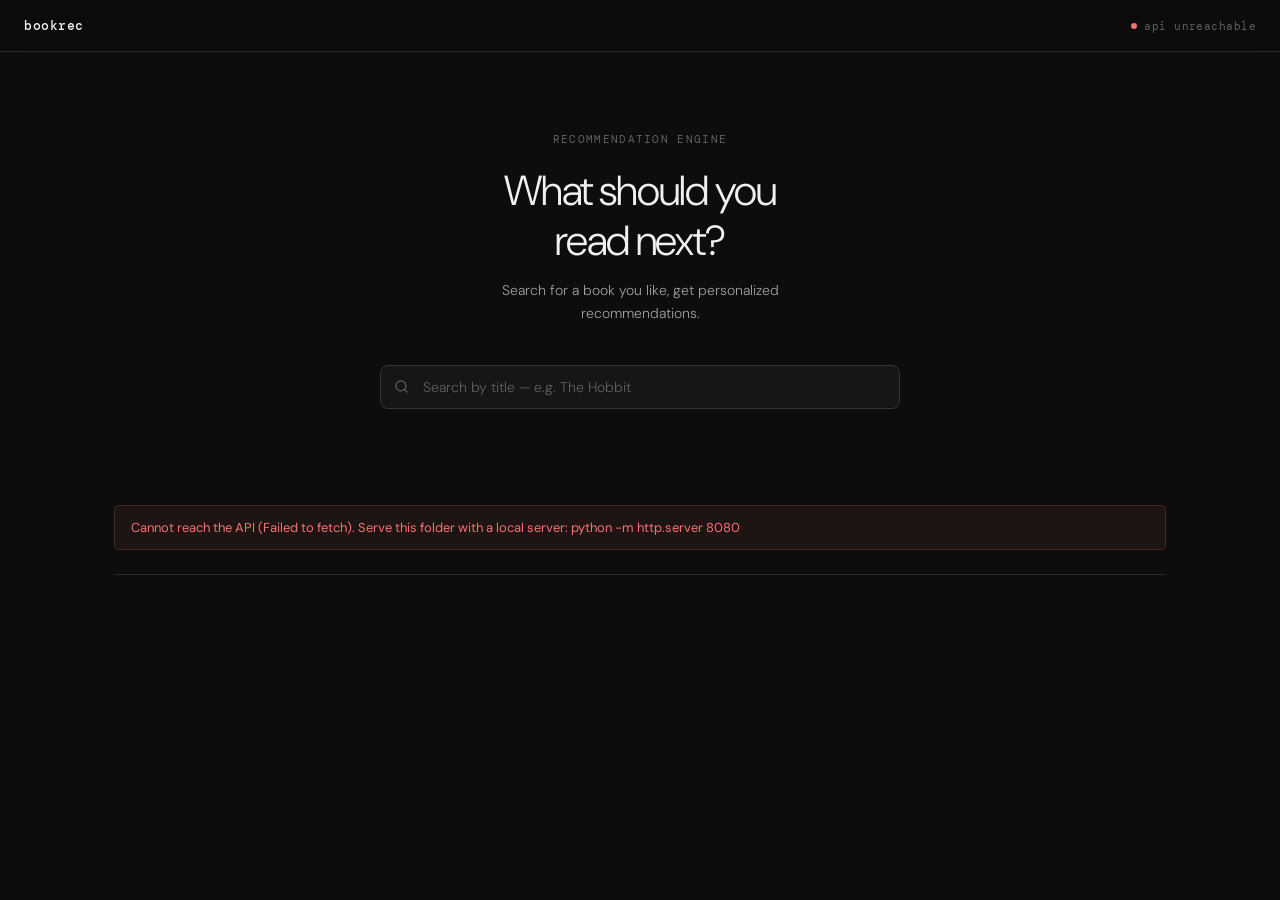
<file: src/ui/index.html>
<!DOCTYPE html>
<html lang="en">
<head>
<meta charset="UTF-8">
<meta name="viewport" content="width=device-width, initial-scale=1.0">
<title>BookRec — Recommendation Engine</title>
<link rel="preconnect" href="https://fonts.googleapis.com">
<link href="https://fonts.googleapis.com/css2?family=DM+Sans:ital,opsz,wght@0,9..40,300;0,9..40,400;0,9..40,500;1,9..40,300&family=DM+Mono:wght@400;500&display=swap" rel="stylesheet">
<link rel="stylesheet" href="styles.css">
</head>
<body>

<!-- ── NAV ── -->
<nav>
  <span class="nav-logo">bookrec</span>
  <div class="nav-status">
    <div class="status-pip" id="pip"></div>
    <span id="statusText">checking api…</span>
  </div>
</nav>

<!-- ── HERO ── -->
<section class="hero">
  <p class="hero-kicker">Recommendation Engine</p>
  <h1>What should you<br>read next?</h1>
  <p class="hero-sub">Search for a book you like, get personalized recommendations.</p>

  <div class="search-container">
    <div class="search-input-wrap">
      <svg class="search-icon" width="15" height="15" viewBox="0 0 24 24" fill="none" stroke="currentColor" stroke-width="2" stroke-linecap="round" stroke-linejoin="round">
        <circle cx="11" cy="11" r="8"/><line x1="21" y1="21" x2="16.65" y2="16.65"/>
      </svg>
      <input id="searchInput" type="text" placeholder="Search by title — e.g. The Hobbit" autocomplete="off" spellcheck="false"/>
      <button class="search-clear" id="clearBtn" title="Clear">
        <svg width="13" height="13" viewBox="0 0 24 24" fill="none" stroke="currentColor" stroke-width="2.5" stroke-linecap="round">
          <line x1="18" y1="6" x2="6" y2="18"/><line x1="6" y1="6" x2="18" y2="18"/>
        </svg>
      </button>
    </div>
    <div class="search-dropdown" id="dropdown"></div>
  </div>
</section>

<!-- ── MAIN ── -->
<div id="main">
  <div class="error-banner" id="errBanner"></div>

  <!-- Seed strip -->
  <div class="seed-strip" id="seedStrip">
    <span class="seed-badge">Seed</span>
    <div class="seed-info">
      <div class="seed-title"  id="seedTitle">—</div>
      <div class="seed-author" id="seedAuthor">—</div>
    </div>
    <div class="seed-stats" id="seedStats"></div>
  </div>

  <!-- Controls -->
  <div class="controls-bar" id="controlsBar">
    <div class="control-group">
      <label class="control-label" for="topKInput">Results per strategy</label>
      <div class="topk-wrap">
        <input type="range" id="topKRange" min="1" max="50" value="10" step="1">
        <input type="number" id="topKInput" min="1" max="50" value="10">
      </div>
    </div>
    <button class="refresh-btn" id="refreshBtn" title="Reload with new settings">
      <svg width="13" height="13" viewBox="0 0 24 24" fill="none" stroke="currentColor" stroke-width="2.5" stroke-linecap="round" stroke-linejoin="round">
        <polyline points="23 4 23 10 17 10"/><polyline points="1 20 1 14 7 14"/>
        <path d="M3.51 9a9 9 0 0 1 14.85-3.36L23 10M1 14l4.64 4.36A9 9 0 0 0 20.49 15"/>
      </svg>
      Reload
    </button>
  </div>

  <!-- Tabs + panels -->
  <div class="tabs-bar"   id="tabsBar"></div>
  <div id="panelsWrap"></div>
</div>

<!-- ── BOOK MODAL ── -->
<div class="modal-backdrop" id="modalBackdrop">
  <div class="modal" id="modal">
    <div class="modal-header">
      <div>
        <div class="modal-rank" id="modalRank"></div>
        <div class="modal-title"  id="modalTitle"></div>
        <div class="modal-author" id="modalAuthor"></div>
      </div>
      <button class="modal-close" id="modalClose" title="Close">
        <svg width="16" height="16" viewBox="0 0 24 24" fill="none" stroke="currentColor" stroke-width="2.5" stroke-linecap="round">
          <line x1="18" y1="6" x2="6" y2="18"/><line x1="6" y1="6" x2="18" y2="18"/>
        </svg>
      </button>
    </div>

    <div class="modal-stats" id="modalStats"></div>

    <div class="modal-section" id="modalDescSection">
      <div class="modal-section-label">Description</div>
      <div class="modal-desc" id="modalDesc"></div>
    </div>

    <div class="modal-section" id="modalTagsSection">
      <div class="modal-section-label">Subjects</div>
      <div class="modal-tags" id="modalTags"></div>
    </div>

    <div class="modal-score-row">
      <div class="modal-score-label">Relevance score</div>
      <div class="modal-score-bar-wrap">
        <div class="modal-score-bar" id="modalScoreBar"></div>
      </div>
      <div class="modal-score-val" id="modalScoreVal"></div>
    </div>
  </div>
</div>

<script src="app.js"></script>
</body>
</html>
</file>
<file: src/ui/styles.css>
*, *::before, *::after { box-sizing: border-box; margin: 0; padding: 0; }

:root {
  --bg:        #0d0d0d;
  --surface:   #161616;
  --surface2:  #1e1e1e;
  --border:    #2a2a2a;
  --border2:   #333;
  --text:      #f0f0f0;
  --text2:     #a0a0a0;
  --text3:     #606060;
  --green:     #4ade80;
  --red:       #f87171;
  --radius:    8px;
  --radius-sm: 5px;
}

html { scroll-behavior: smooth; }

body {
  font-family: 'DM Sans', sans-serif;
  background: var(--bg);
  color: var(--text);
  min-height: 100vh;
  -webkit-font-smoothing: antialiased;
}

/* ─── NAV ─── */
nav {
  display: flex;
  align-items: center;
  justify-content: space-between;
  padding: 0 24px;
  height: 52px;
  border-bottom: 1px solid var(--border);
  position: sticky;
  top: 0;
  background: rgba(13,13,13,0.92);
  backdrop-filter: blur(12px);
  z-index: 200;
}

.nav-logo {
  font-family: 'DM Mono', monospace;
  font-size: 13px;
  font-weight: 500;
  color: var(--text);
  letter-spacing: 0.04em;
}

.nav-status {
  display: flex;
  align-items: center;
  gap: 7px;
  font-family: 'DM Mono', monospace;
  font-size: 11px;
  color: var(--text3);
  letter-spacing: 0.04em;
}

.status-pip {
  width: 6px; height: 6px;
  border-radius: 50%;
  background: var(--text3);
  flex-shrink: 0;
  transition: background 0.4s;
}
.status-pip.ok  { background: var(--green); box-shadow: 0 0 6px rgba(74,222,128,0.4); }
.status-pip.err { background: var(--red); }

/* ─── HERO ─── */
.hero {
  display: flex;
  flex-direction: column;
  align-items: center;
  padding: 80px 24px 64px;
  text-align: center;
}

.hero-kicker {
  font-family: 'DM Mono', monospace;
  font-size: 11px;
  letter-spacing: 0.12em;
  color: var(--text3);
  text-transform: uppercase;
  margin-bottom: 20px;
}

.hero h1 {
  font-size: clamp(28px, 4vw, 42px);
  font-weight: 300;
  line-height: 1.2;
  letter-spacing: -0.025em;
  margin-bottom: 12px;
}

.hero-sub {
  font-size: 14px;
  color: var(--text2);
  font-weight: 300;
  max-width: 380px;
  line-height: 1.65;
  margin-bottom: 40px;
}

/* ─── SEARCH ─── */
.search-container {
  width: 100%;
  max-width: 520px;
  position: relative;
}

.search-input-wrap {
  position: relative;
  display: flex;
  align-items: center;
}

.search-icon {
  position: absolute;
  left: 14px;
  pointer-events: none;
  color: var(--text3);
}

#searchInput {
  width: 100%;
  height: 44px;
  padding: 0 40px 0 42px;
  background: var(--surface);
  border: 1px solid var(--border2);
  border-radius: var(--radius);
  font-family: 'DM Sans', sans-serif;
  font-size: 14px;
  font-weight: 300;
  color: var(--text);
  outline: none;
  transition: border-color 0.15s, box-shadow 0.15s;
}
#searchInput::placeholder { color: var(--text3); }
#searchInput:focus {
  border-color: #505050;
  box-shadow: 0 0 0 3px rgba(255,255,255,0.04);
}

.search-clear {
  position: absolute;
  right: 12px;
  background: none;
  border: none;
  color: var(--text3);
  cursor: pointer;
  padding: 4px;
  display: none;
  align-items: center;
  border-radius: 3px;
  transition: color 0.15s;
}
.search-clear:hover { color: var(--text); }
.search-clear.visible { display: flex; }

/* ─── DROPDOWN ─── */
.search-dropdown {
  position: absolute;
  top: calc(100% + 6px);
  left: 0; right: 0;
  background: var(--surface);
  border: 1px solid var(--border2);
  border-radius: var(--radius);
  overflow: hidden;
  box-shadow: 0 16px 48px rgba(0,0,0,0.6);
  z-index: 300;
  display: none;
}
.search-dropdown.open { display: block; }

.dropdown-item {
  display: flex;
  align-items: center;
  justify-content: space-between;
  gap: 12px;
  padding: 11px 14px;
  cursor: pointer;
  border-bottom: 1px solid var(--border);
  transition: background 0.1s;
}
.dropdown-item:last-child { border-bottom: none; }
.dropdown-item:hover { background: var(--surface2); }

.di-title {
  font-size: 13.5px;
  font-weight: 400;
  color: var(--text);
  white-space: nowrap;
  overflow: hidden;
  text-overflow: ellipsis;
  max-width: 290px;
}
.di-author {
  font-size: 12px;
  color: var(--text2);
  margin-top: 2px;
  font-weight: 300;
}
.di-meta {
  font-family: 'DM Mono', monospace;
  font-size: 11px;
  color: var(--text3);
  white-space: nowrap;
  flex-shrink: 0;
  text-align: right;
  line-height: 1.5;
}

.dropdown-msg {
  padding: 14px;
  font-size: 13px;
  color: var(--text3);
  text-align: center;
}

/* ─── MAIN ─── */
#main {
  max-width: 1100px;
  margin: 0 auto;
  padding: 32px 24px 80px;
  display: none;
}
#main.visible { display: block; }

/* ─── ERROR BANNER ─── */
.error-banner {
  padding: 12px 16px;
  background: rgba(248,113,113,0.07);
  border: 1px solid rgba(248,113,113,0.2);
  border-radius: var(--radius-sm);
  font-size: 13px;
  color: var(--red);
  margin-bottom: 24px;
  display: none;
  line-height: 1.5;
}
.error-banner.visible { display: block; }

/* ─── SEED STRIP ─── */
.seed-strip {
  display: none;
  align-items: center;
  gap: 14px;
  padding: 14px 18px;
  background: var(--surface);
  border: 1px solid var(--border2);
  border-radius: var(--radius);
  margin-bottom: 20px;
  animation: up 0.3s ease;
}
.seed-strip.visible { display: flex; }

.seed-badge {
  font-family: 'DM Mono', monospace;
  font-size: 10px;
  letter-spacing: 0.1em;
  text-transform: uppercase;
  color: var(--text3);
  background: var(--surface2);
  border: 1px solid var(--border);
  padding: 3px 8px;
  border-radius: 3px;
  flex-shrink: 0;
}

.seed-info { flex: 1; min-width: 0; }
.seed-title  { font-size: 14px; font-weight: 500; color: var(--text); }
.seed-author { font-size: 12px; color: var(--text2); font-weight: 300; margin-top: 1px; }

.seed-stats {
  font-family: 'DM Mono', monospace;
  font-size: 11px;
  color: var(--text3);
  text-align: right;
  line-height: 1.7;
  flex-shrink: 0;
}
.seed-stats b { color: var(--text2); font-weight: 500; }

/* ─── CONTROLS BAR ─── */
.controls-bar {
  display: none;
  align-items: center;
  justify-content: space-between;
  gap: 16px;
  padding: 12px 16px;
  background: var(--surface);
  border: 1px solid var(--border);
  border-radius: var(--radius);
  margin-bottom: 28px;
  animation: up 0.3s ease 0.05s both;
}
.controls-bar.visible { display: flex; }

.control-group {
  display: flex;
  align-items: center;
  gap: 12px;
}

.control-label {
  font-family: 'DM Mono', monospace;
  font-size: 11px;
  color: var(--text3);
  letter-spacing: 0.06em;
  white-space: nowrap;
}

.topk-wrap {
  display: flex;
  align-items: center;
  gap: 10px;
}

#topKRange {
  width: 120px;
  height: 2px;
  -webkit-appearance: none;
  background: var(--border2);
  border-radius: 1px;
  outline: none;
  cursor: pointer;
}
#topKRange::-webkit-slider-thumb {
  -webkit-appearance: none;
  width: 14px; height: 14px;
  border-radius: 50%;
  background: var(--text);
  cursor: pointer;
  transition: transform 0.1s;
}
#topKRange::-webkit-slider-thumb:hover { transform: scale(1.2); }
#topKRange::-moz-range-thumb {
  width: 14px; height: 14px;
  border-radius: 50%;
  background: var(--text);
  border: none;
  cursor: pointer;
}

#topKInput {
  width: 52px;
  height: 30px;
  padding: 0 8px;
  background: var(--surface2);
  border: 1px solid var(--border2);
  border-radius: var(--radius-sm);
  font-family: 'DM Mono', monospace;
  font-size: 12px;
  color: var(--text);
  outline: none;
  text-align: center;
  transition: border-color 0.15s;
  -moz-appearance: textfield;
}
#topKInput::-webkit-inner-spin-button,
#topKInput::-webkit-outer-spin-button { -webkit-appearance: none; }
#topKInput:focus { border-color: #505050; }

.refresh-btn {
  display: flex;
  align-items: center;
  gap: 7px;
  padding: 7px 14px;
  background: var(--surface2);
  border: 1px solid var(--border2);
  border-radius: var(--radius-sm);
  font-family: 'DM Sans', sans-serif;
  font-size: 12.5px;
  font-weight: 400;
  color: var(--text2);
  cursor: pointer;
  transition: background 0.15s, color 0.15s, border-color 0.15s;
  white-space: nowrap;
}
.refresh-btn:hover {
  background: var(--border);
  color: var(--text);
  border-color: #444;
}
.refresh-btn:disabled {
  opacity: 0.4;
  cursor: not-allowed;
}

/* ─── TABS ─── */
.tabs-bar {
  display: flex;
  overflow-x: auto;
  scrollbar-width: none;
  border-bottom: 1px solid var(--border);
  margin-bottom: 24px;
}
.tabs-bar::-webkit-scrollbar { display: none; }

.tab-btn {
  padding: 9px 15px;
  font-family: 'DM Sans', sans-serif;
  font-size: 13px;
  font-weight: 400;
  color: var(--text3);
  background: none;
  border: none;
  border-bottom: 1.5px solid transparent;
  margin-bottom: -1px;
  cursor: pointer;
  white-space: nowrap;
  transition: color 0.15s, border-color 0.15s;
}
.tab-btn:hover { color: var(--text2); }
.tab-btn.active { color: var(--text); border-bottom-color: var(--text); }

/* ─── PANELS ─── */
.panel { display: none; }
.panel.active { display: block; animation: up 0.2s ease; }

.panel-desc {
  display: flex;
  align-items: flex-start;
  gap: 9px;
  padding: 10px 14px;
  background: var(--surface);
  border: 1px solid var(--border);
  border-radius: var(--radius-sm);
  font-size: 12.5px;
  color: var(--text2);
  font-weight: 300;
  line-height: 1.55;
  margin-bottom: 18px;
}
.panel-desc svg { flex-shrink: 0; margin-top: 1px; opacity: 0.5; }

/* ─── BOOK GRID ─── */
.book-grid {
  display: grid;
  grid-template-columns: repeat(auto-fill, minmax(255px, 1fr));
  gap: 1px;
  background: var(--border);
  border: 1px solid var(--border);
  border-radius: var(--radius);
  overflow: hidden;
}

.book-card {
  background: var(--bg);
  padding: 16px 18px;
  cursor: pointer;
  transition: background 0.15s;
  position: relative;
}
.book-card:hover { background: var(--surface); }
.book-card:hover .book-expand-hint { opacity: 1; }

.book-rank {
  font-family: 'DM Mono', monospace;
  font-size: 10px;
  color: var(--text3);
  margin-bottom: 8px;
}
.book-title {
  font-size: 13.5px;
  font-weight: 500;
  color: var(--text);
  line-height: 1.4;
  margin-bottom: 3px;
  padding-right: 18px;
}
.book-author {
  font-size: 12px;
  color: var(--text2);
  font-weight: 300;
  margin-bottom: 10px;
}
.book-desc-preview {
  font-size: 11.5px;
  color: var(--text3);
  line-height: 1.55;
  margin-bottom: 10px;
  display: -webkit-box;
  -webkit-line-clamp: 2;
  -webkit-box-orient: vertical;
  overflow: hidden;
}
.book-tags {
  display: flex;
  flex-wrap: wrap;
  gap: 4px;
  margin-bottom: 12px;
}
.tag {
  font-family: 'DM Mono', monospace;
  font-size: 10px;
  padding: 2px 7px;
  border: 1px solid var(--border2);
  border-radius: 3px;
  color: var(--text3);
}
.book-footer {
  display: flex;
  align-items: center;
  gap: 10px;
}
.score-track {
  flex: 1;
  height: 1.5px;
  background: var(--border2);
  border-radius: 1px;
  overflow: hidden;
}
.score-fill {
  height: 100%;
  background: var(--text2);
  border-radius: 1px;
  transition: width 0.7s cubic-bezier(.4,0,.2,1);
}
.book-meta {
  font-family: 'DM Mono', monospace;
  font-size: 10px;
  color: var(--text3);
  white-space: nowrap;
}
.book-expand-hint {
  position: absolute;
  top: 14px;
  right: 14px;
  opacity: 0;
  color: var(--text3);
  transition: opacity 0.15s;
}

/* ─── LOAD / EMPTY ─── */
.load-state {
  display: flex;
  flex-direction: column;
  align-items: center;
  gap: 12px;
  padding: 60px 24px;
  color: var(--text3);
  font-size: 13px;
}
.spinner {
  width: 20px; height: 20px;
  border: 1.5px solid var(--border2);
  border-top-color: var(--text2);
  border-radius: 50%;
  animation: spin 0.7s linear infinite;
}
.empty-state {
  text-align: center;
  padding: 40px;
  font-size: 13px;
  color: var(--text3);
  font-weight: 300;
}

/* ─── MODAL ─── */
.modal-backdrop {
  position: fixed;
  inset: 0;
  background: rgba(0,0,0,0.7);
  backdrop-filter: blur(4px);
  z-index: 500;
  display: none;
  align-items: center;
  justify-content: center;
  padding: 24px;
  animation: fade 0.15s ease;
}
.modal-backdrop.open { display: flex; }

.modal {
  background: var(--surface);
  border: 1px solid var(--border2);
  border-radius: 10px;
  width: 100%;
  max-width: 520px;
  padding: 24px;
  box-shadow: 0 32px 80px rgba(0,0,0,0.7);
  animation: up 0.2s ease;
  max-height: 90vh;
  overflow-y: auto;
  scrollbar-width: thin;
  scrollbar-color: var(--border2) transparent;
}

.modal-header {
  display: flex;
  justify-content: space-between;
  align-items: flex-start;
  gap: 12px;
  margin-bottom: 20px;
}

.modal-rank {
  font-family: 'DM Mono', monospace;
  font-size: 10px;
  color: var(--text3);
  margin-bottom: 6px;
}
.modal-title {
  font-size: 17px;
  font-weight: 500;
  line-height: 1.35;
  color: var(--text);
  margin-bottom: 4px;
}
.modal-author {
  font-size: 13px;
  color: var(--text2);
  font-weight: 300;
}

.modal-close {
  background: var(--surface2);
  border: 1px solid var(--border2);
  color: var(--text2);
  border-radius: 5px;
  padding: 6px;
  cursor: pointer;
  flex-shrink: 0;
  display: flex;
  align-items: center;
  transition: background 0.15s, color 0.15s;
}
.modal-close:hover { background: var(--border); color: var(--text); }

.modal-stats {
  display: flex;
  gap: 20px;
  padding: 12px 0;
  border-top: 1px solid var(--border);
  border-bottom: 1px solid var(--border);
  margin-bottom: 20px;
}
.modal-stat {
  display: flex;
  flex-direction: column;
  gap: 3px;
}
.modal-stat-label {
  font-family: 'DM Mono', monospace;
  font-size: 10px;
  color: var(--text3);
  letter-spacing: 0.06em;
  text-transform: uppercase;
}
.modal-stat-val {
  font-family: 'DM Mono', monospace;
  font-size: 13px;
  color: var(--text);
}

.modal-section { margin-bottom: 18px; }
.modal-section-label {
  font-family: 'DM Mono', monospace;
  font-size: 10px;
  color: var(--text3);
  letter-spacing: 0.08em;
  text-transform: uppercase;
  margin-bottom: 8px;
}
.modal-desc {
  font-size: 13.5px;
  color: var(--text2);
  font-weight: 300;
  line-height: 1.65;
}
.modal-tags {
  display: flex;
  flex-wrap: wrap;
  gap: 5px;
}
.modal-tags .tag {
  font-size: 11px;
  padding: 3px 9px;
}

.modal-score-row {
  display: flex;
  align-items: center;
  gap: 10px;
  padding-top: 16px;
  border-top: 1px solid var(--border);
}
.modal-score-label {
  font-family: 'DM Mono', monospace;
  font-size: 10px;
  color: var(--text3);
  white-space: nowrap;
  letter-spacing: 0.06em;
}
.modal-score-bar-wrap {
  flex: 1;
  height: 2px;
  background: var(--border2);
  border-radius: 1px;
  overflow: hidden;
}
.modal-score-bar {
  height: 100%;
  background: var(--text2);
  border-radius: 1px;
  transition: width 0.5s ease;
}
.modal-score-val {
  font-family: 'DM Mono', monospace;
  font-size: 10px;
  color: var(--text3);
  white-space: nowrap;
}

/* ─── ANIMATIONS ─── */
@keyframes up   { from { opacity:0; transform:translateY(8px); } to { opacity:1; transform:none; } }
@keyframes fade { from { opacity:0; } to { opacity:1; } }
@keyframes spin { to { transform: rotate(360deg); } }

/* ─── RESPONSIVE ─── */
@media (max-width: 600px) {
  .hero  { padding: 48px 16px 40px; }
  #main  { padding: 24px 16px 60px; }
  nav    { padding: 0 16px; }
  .seed-stats { display: none; }
  .controls-bar { flex-direction: column; align-items: flex-start; }
  #topKRange { width: 100px; }
}
</file>
